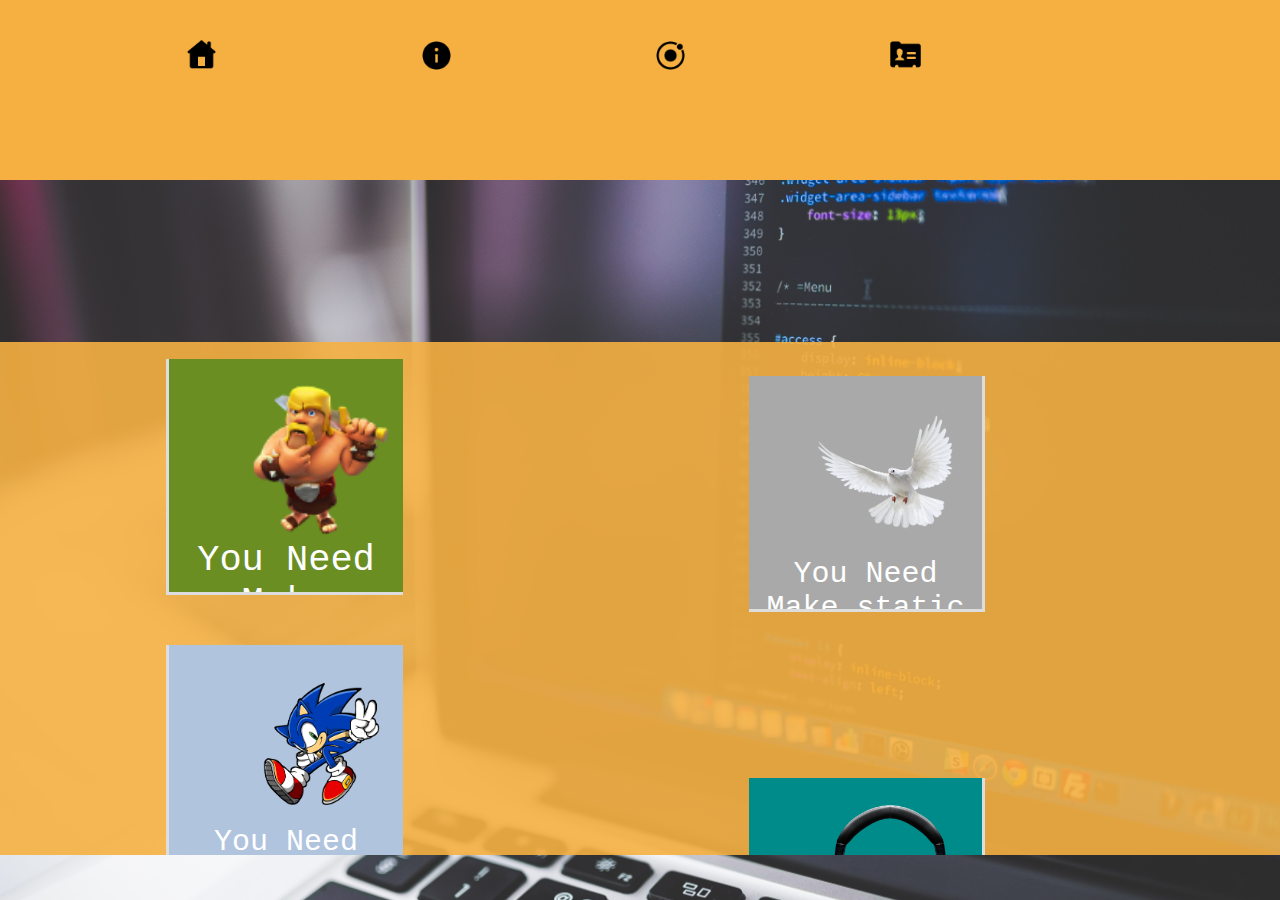
<file: index.html>
<!DOCTYPE html>
<html>

<head>
  <meta name="google-site-verification" content="tLIRNXaiMuzdGrL6GXcv2ARJWsb3ofHhChD1QIl5lzA" />
  <meta charset="UTF-8">
  <meta name="viewport" content="width=device-width, initial-scale=1">
  <link rel="stylesheet" href="style.css">
    <meta name="keywords" content="websites,static,seo,responsive,make">

    <meta name="author" content="minhajqureshi">

  <meta name="description" content="You need make seo responsive static Websites for business!">

  <title>Make responsive websites</title>
</head>

<body>
  
  <section id="navbar">
    
   <div class="nav">
     
  
    
     
     <nav>
       
       <ul>
         <li><a href="#navbar"><img src="images2/home.png" alt="images2/home.png"></a></li>
         <li><a href="mthemeA.html"><img src="images2/about.png" alt="images2/about.png"></a></li>
         <li><a href="mthemes.html"><img src="images2/service.png" alt="images2/service.png"></a></li>
         <li><a href="mthemec.html"><img src="images2/contact.png" alt="images2/contact.png"></a></li>
       </ul>
       
     </nav>
     
   </div>
   
   <div id="nbcontent">
     
    
     <img src="images2/banner1.jpg" alt="images">
     
     
      
      <div class="nbbox">
        
        <h1>Static Websites</h1>
        <p>You Need Make Game,Music,Cartoon, <br> Grocery Websites!</p>
       <h2>Go oN🔑</h2>
      </div>
 
   </div>
   
   <div class="boxes">
     
     
     <div class="box1">
       
       <img src="images2/box1.png" alt="images2/">
       <p>You Need Make static Game Websites hey gamers do you need grow your business and connect all over the world customers so you choosing a right place! </p>
       
     </div>
     
     <div class="box2">
       
       
       
 <img src="images2/box2.png" alt="images2/box2.png">
       <p>
        You Need Make static Cartoon Websites hello new artist's i think you need grow your skills and then started your online websites and connect your customers easily all over the world! </p>
     </div>
     
     <div class="box3">
       
       
 <img src="images2/box3.png" alt="images2/">
        <p> You Need Make static Music Websites for example: you run studio you make great music creator and do you need grow your business digital so i prefer make your own online websites! </p>
     </div>
     
     <div class="box4">
       
 <img src="images2/box4.png" alt="images2/">
        <p>You Need Make static animal Websites Hey you selling  animals but your  monthly income is not good so i prefer you make your online shop and selling your products good prices!</p>
       
     </div>
     
     
     
   </div>
   
   
   
  </section>
  
 
    
    
 

</body>

</html>
</file>
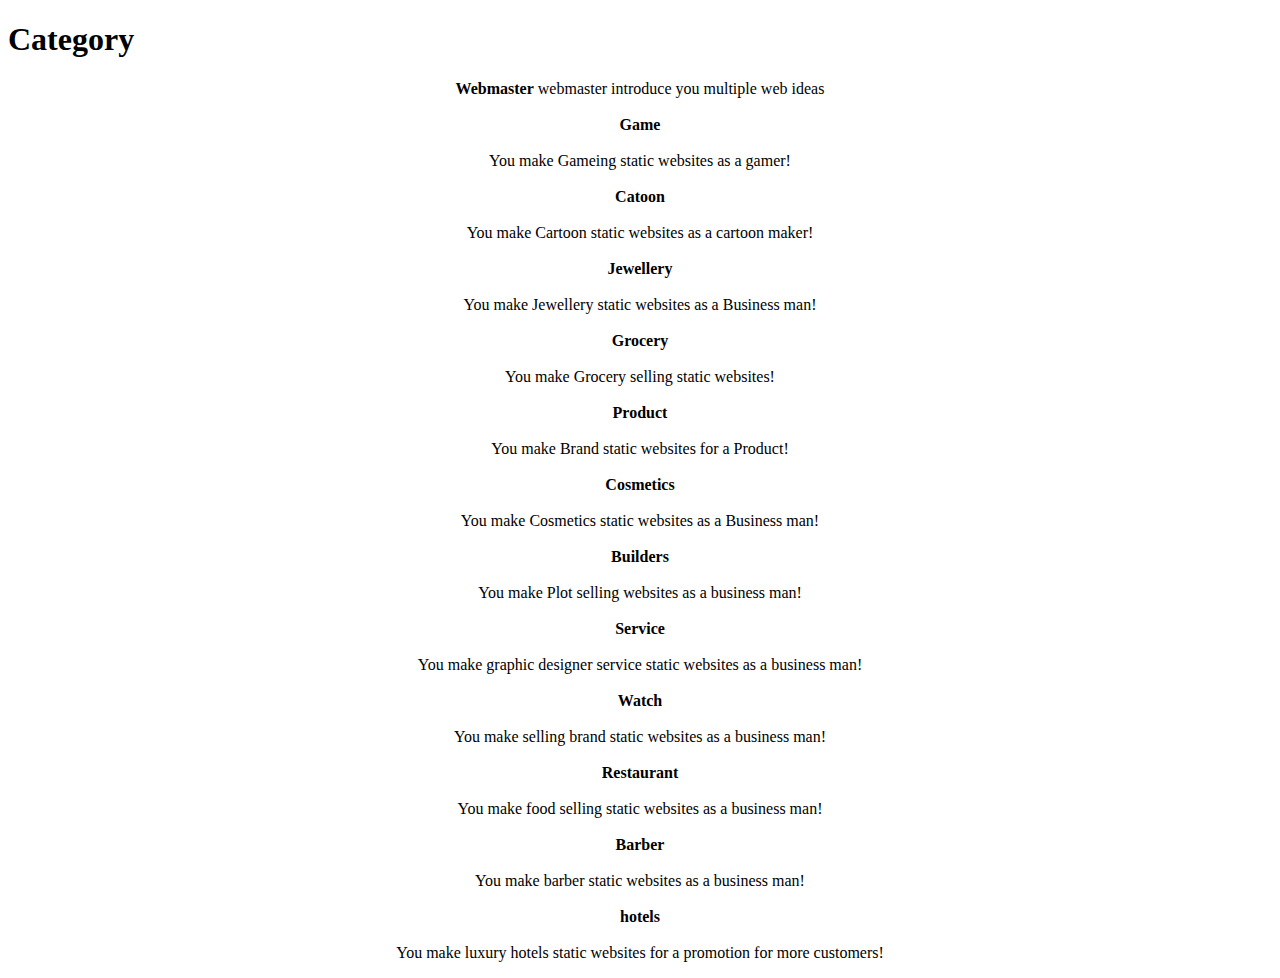
<file: category.html>
<!DOCTYPE html>
<html>

<head>
  <meta charset="UTF-8">
  <meta name="viewport" content="width=device-width, initial-scale=1">
  <link rel="stylesheet" href="mthemeA.html">
  <title>category's</title>
</head>

<body>
  
  <h1>Category</h1>
  <p style="text-align: center">
    <b>Webmaster</b>
    webmaster introduce you multiple web ideas
    
    <br><br><b >Game</b><br><br>
    You make Gameing static websites
    as a gamer!

   <br><br><b >Catoon</b><br><br>
    You make Cartoon static websites
    as a cartoon maker!
    
  <br><br><b >Jewellery</b><br><br>
    You make Jewellery static websites
    as a Business man!
    
    
  <br><br><b >Grocery</b><br><br>
    You make Grocery selling static websites!
    
  <br><br><b >Product</b><br><br>
    You make Brand static websites
    for a Product!
    
  <br><br><b >Cosmetics</b><br><br>
    You make Cosmetics static websites
    as a Business man!
    
    
  <br><br><b >Builders</b><br><br>
    You make Plot selling websites
    as a business man!
    
  <br><br><b >Service</b><br><br>
    You make graphic designer service static websites
    as a business man!
    
    
  <br><br><b >Watch</b><br><br>
    You make selling brand static websites
    as a business man!
    
    
  <br><br><b >Restaurant</b><br><br>
    You make food selling static websites
    as a business man!
    
    
  <br><br><b >Barber</b><br><br>
    You make barber static websites
    as a business man!
    
    
  <br><br><b >hotels</b><br><br>
    You make luxury hotels static websites
    for a promotion for  more customers!
    
    
    
  </p>

</body>

</html>
</file>
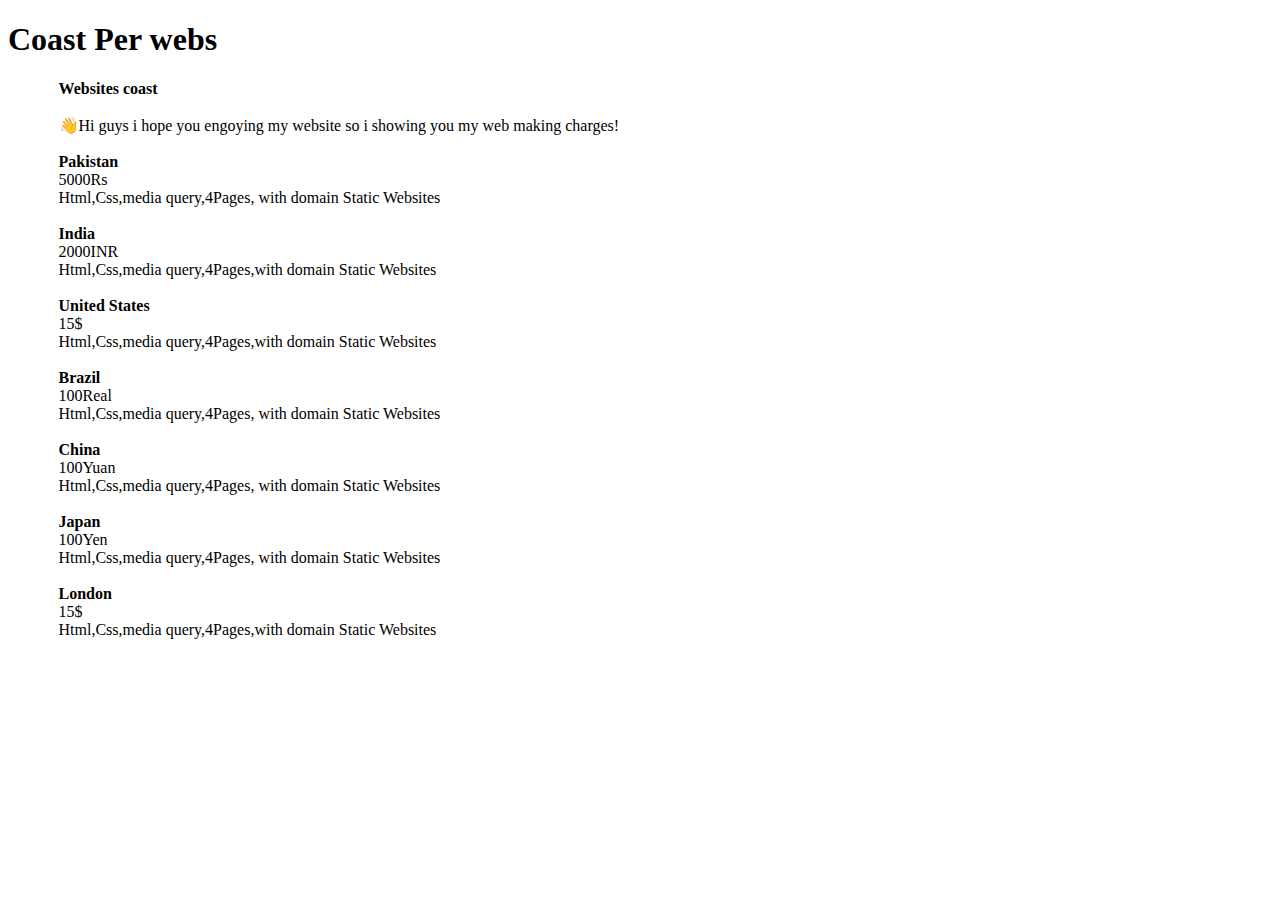
<file: coast.html>
<!DOCTYPE html>
<html>

<head>
  <meta charset="UTF-8">
  <meta name="viewport" content="width=device-width, initial-scale=1">
  <link rel="stylesheet" href="mthemeA.html">
  <title>CoastPerweb</title>
</head>

<body>
  
  <h1>Coast Per webs</h1>
  <p style="margin-left: 4%">
    
    <b>Websites coast</b><br><br>
    
    👋Hi guys i hope you engoying my website so i showing you my web making charges!<br><br>
    
    <b>Pakistan</b><br>
    5000Rs<br>
    Html,Css,media query,4Pages, with domain Static Websites <br><br>
    
    <b>India</b><br>
    2000INR<br>
    Html,Css,media query,4Pages,with domain Static Websites <br><br>

    <b>United States</b><br>
    15$ <br>
    Html,Css,media query,4Pages,with domain Static Websites <br><br>
    
    <b>Brazil</b><br>
    100Real<br>
    Html,Css,media query,4Pages, with domain Static Websites <br><br>
    
    <b>China</b><br>
    100Yuan<br>
    Html,Css,media query,4Pages, with domain Static Websites <br><br>
    
    
    <b>Japan</b><br>
    100Yen<br>
    Html,Css,media query,4Pages, with domain Static Websites <br><br>
    
    
    <b>London</b><br>
    15$ <br>
    Html,Css,media query,4Pages,with domain Static Websites <br><br>
    
    
    
    
  </p>

</body>

</html>
</file>
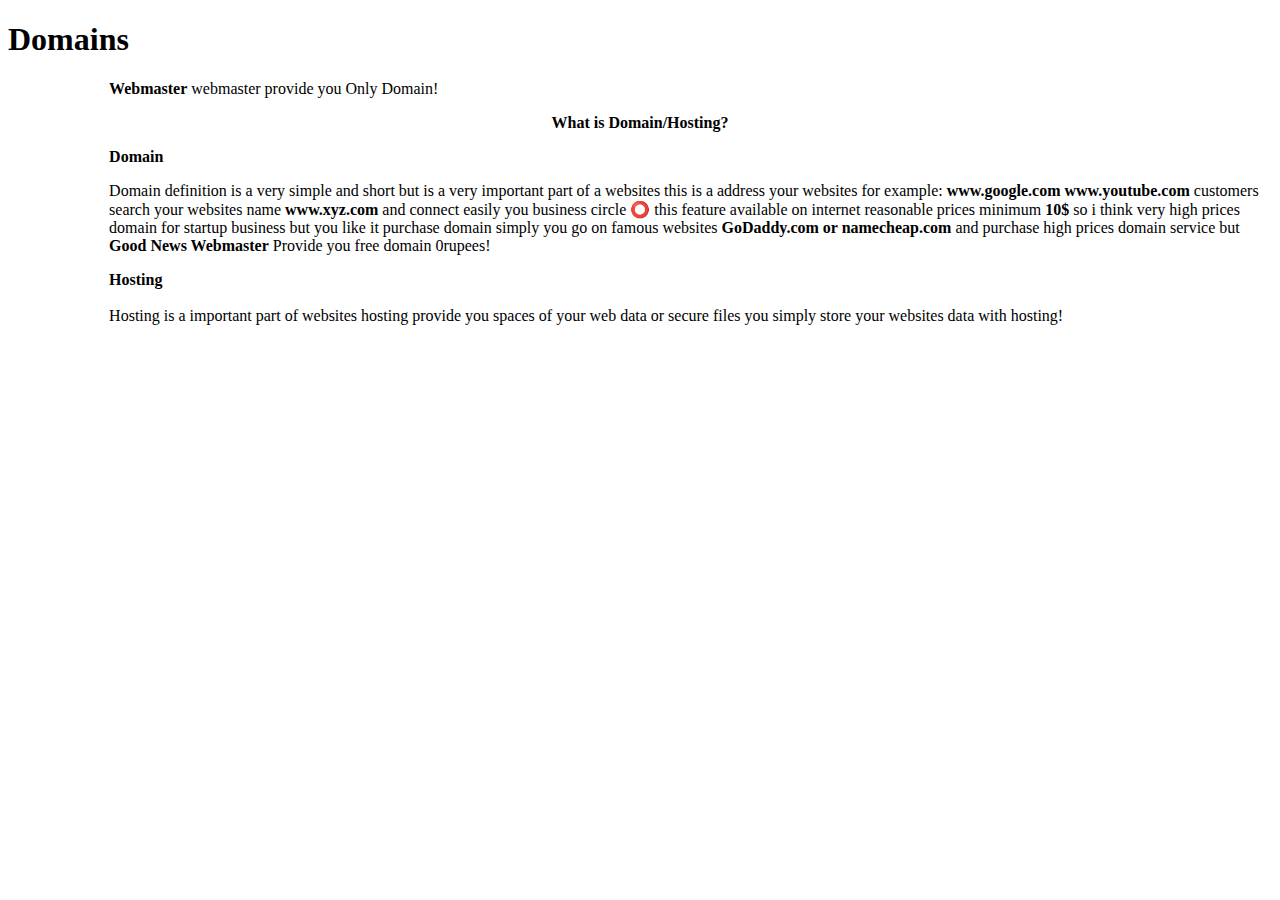
<file: hosting.html>
<!DOCTYPE html>
<html>

<head>
  <meta charset="UTF-8">
  <meta name="viewport" content="width=device-width, initial-scale=1">
  <link rel="stylesheet" href="mthemeA.html">
  <title>Hostingpage</title>
</head>

<body>
  
  <h1>Domains</h1>
  <p style="margin-left: 8%">
    <b>Webmaster</b>
    
    webmaster  provide you Only Domain!
  </p>

 <p style="text-align: center"><b>What is Domain/Hosting?</b></p>
 
 <p style="margin-left: 8%"><b>Domain</b></p>
 
 <p style="margin-left: 8%">
   
   Domain definition is a very simple
   and short but is a very important part of a websites this is a address your websites for example: <b> www.google.com
    www.youtube.com</b> customers search your websites name <b>www.xyz.com</b> and connect easily you business circle ⭕ 
    this feature available on internet reasonable prices minimum <b>10$</b>
    so i think very high prices domain for startup business but you like it purchase domain simply you go on 
    famous websites <b>GoDaddy.com or 
    namecheap.com</b> and purchase high prices domain service but <b>Good News Webmaster</b> Provide you free domain 0rupees!
   
 </p>
 
 <p style="margin-left: 8%"><b>Hosting</b><br><br>
 
 Hosting is a important part of websites
 hosting provide you spaces of your web data or secure files you simply store your websites data with hosting!
 
 
 
 
 </p>

</body>

</html>
</file>
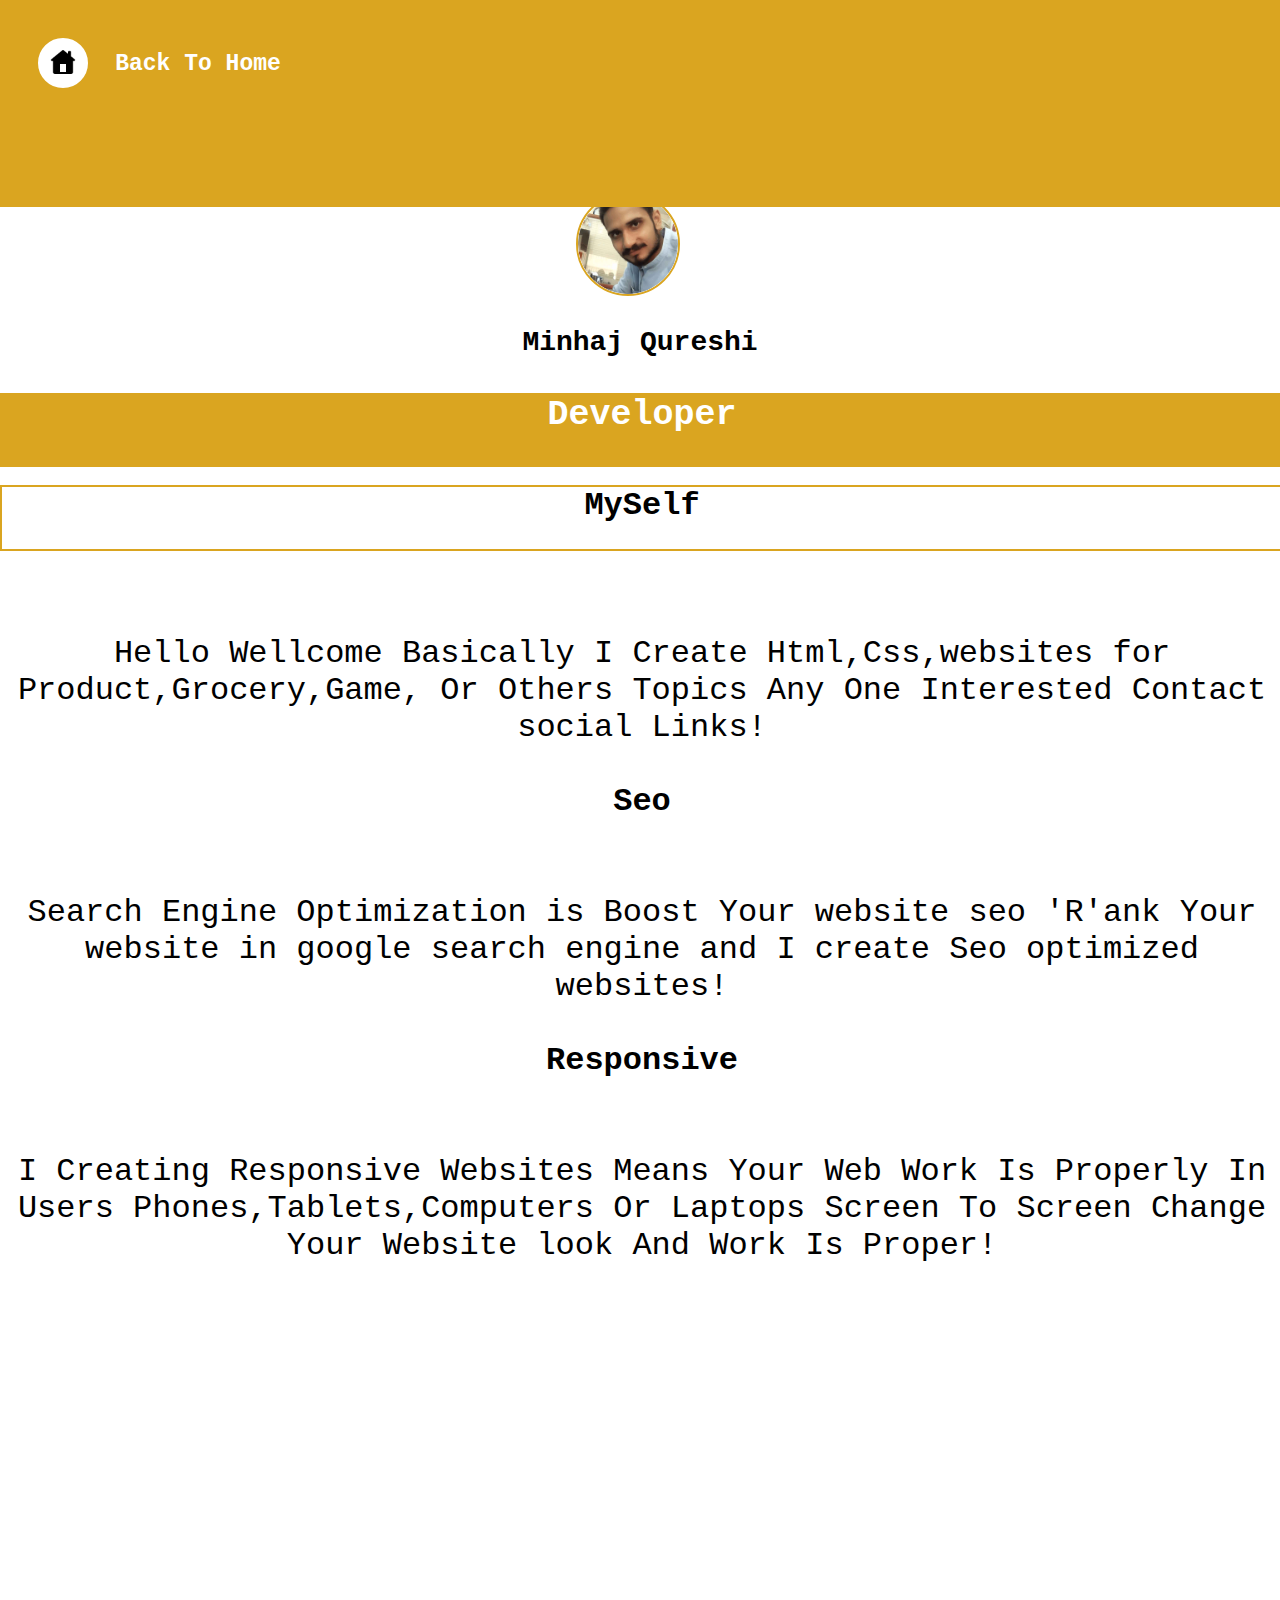
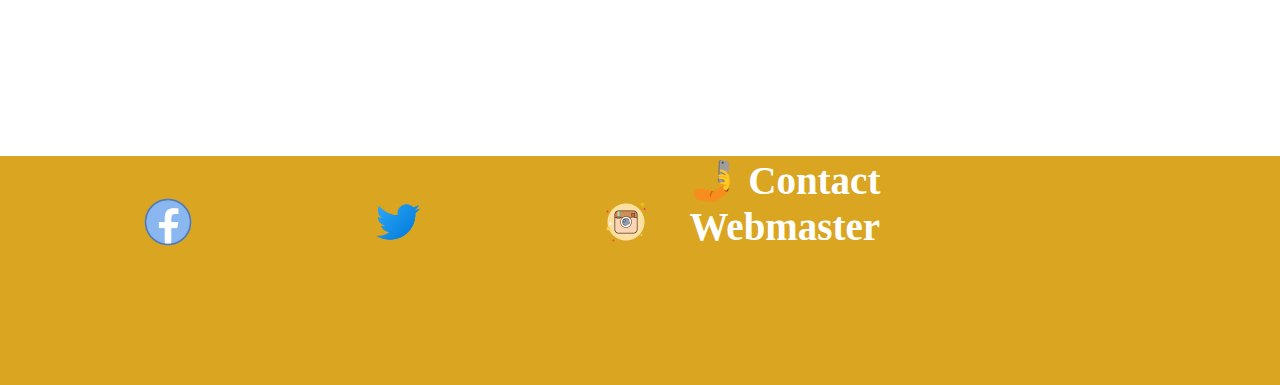
<file: mthemeA.html>
<!DOCTYPE html>
<html>

<head>
  <meta charset="UTF-8">
  <meta name="viewport" content="width=device-width, initial-scale=1">
  <link rel="stylesheet" href="mthemeA.css">
  <title>Info</title>
</head>

<body>
  
<section id="about">
  
  <a href="index.html" target="_blank"><h1>Back To Home</h1><img src="images2/home.png" alt="" /></a>
 
  
   
 </section>


<section id="info">
  
   <div class="icontent">
  
  <img src="images2/minna.jpg" alt="">
    <h1>Minhaj Qureshi </h1>
    <h2>Developer</h2><br>
    
    
    <p>
      
      <b>MySelf</b><br><br><br><br>
      Hello Wellcome Basically 
     I Create Html,Css,websites 
    for Product,Grocery,Game,
     Or Others Topics Any One
     Interested Contact social Links!<br>
     <br>
      
     <b>Seo</b><br><br><br>
   
       Search Engine Optimization
       is Boost Your website 
       seo  'R'ank Your website 
     in google search engine 
       and I create  Seo 
     optimized  websites!<br><br>
       
       <b>Responsive</b><br><br><br>
    I Creating  Responsive 
    Websites  Means Your Web Work
    Is Properly In Users 
    Phones,Tablets,Computers 
    Or Laptops Screen To Screen 
    Change Your Website look 
    And Work Is Proper!
   
      
    </p>
     
 
 

   </div>
   
  
  
</section>

<section id="footer">
  
  <div class="links">
    
 
  
<a href="https://www.facebook.com/profile.php?id=100083306529880"><img src="images2/fb.png" alt="images/ccimg1"
     
            ></a>
        
         
   
       
    
         
         
         <a href="https://mobile.twitter.com/UniqueAppsMark1"><img src="images2/twiter.png" alt="images/ccimg2"></a>
     
     
       
        <a href="https://www.instagram.com/graphicdesigner1652/"><img src="images2/instagram.png" alt="images/ccimg">

   
        </a>
        
        <h1>
        🤳 Contact <br>
          Webmaster
          
        </h1>
        
    
        
  </div>
         
         
        
     
     
  
  
  
</section>

</body>

</html>
</file>
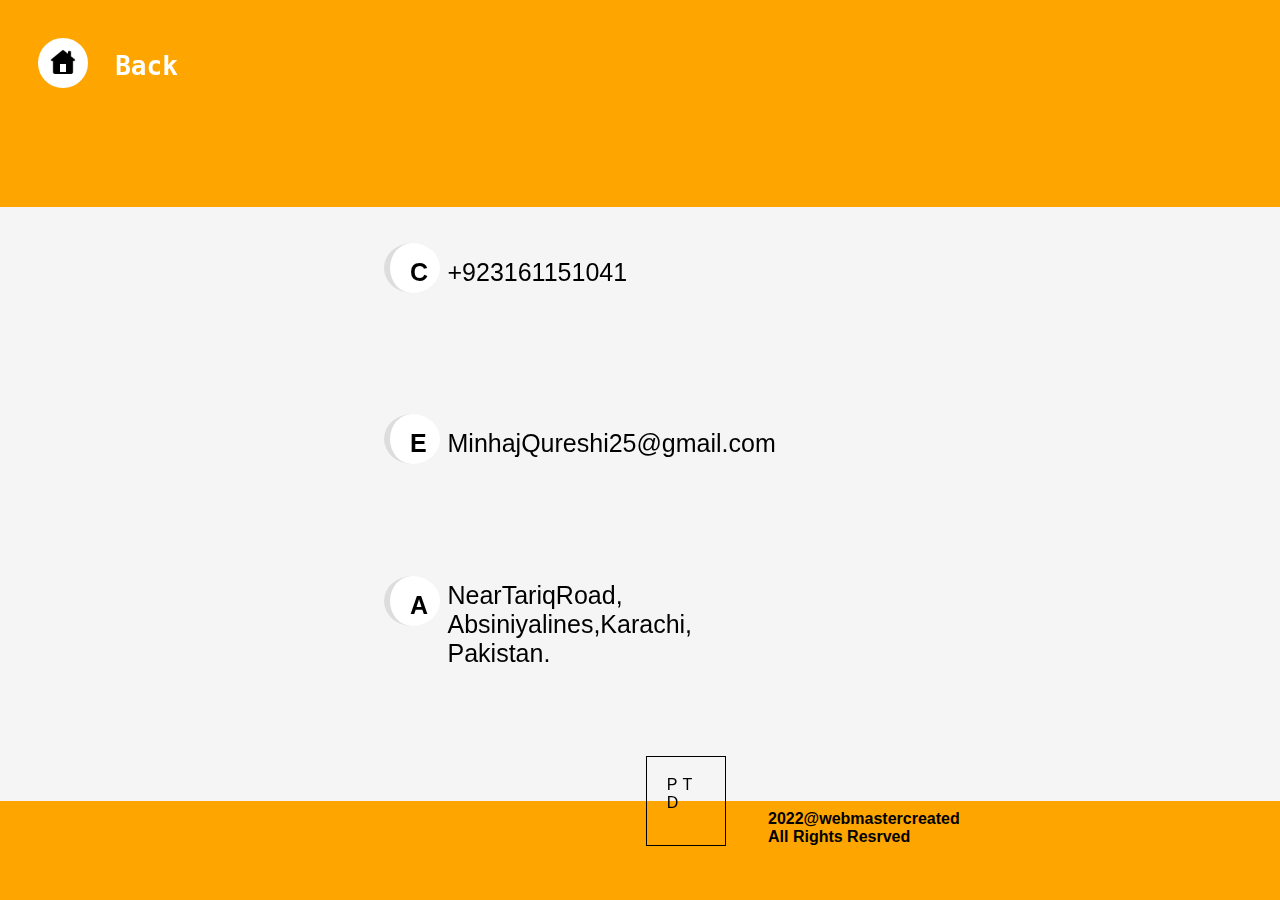
<file: mthemec.html>
<!DOCTYPE html>
<html>

<head>
  <meta charset="UTF-8">
  <meta name="viewport" content="width=device-width, initial-scale=1">
  <link rel="stylesheet" href="mthemec.css">
  <title>Contact Webmaster</title>
</head>

<body>
  
<section id="contact">
  
  <a href="index.html"><img src="images2/home.png" alt="" /><h1>Back</h1></a>
  
  
 

</section>

<section id="contactf">
  
  <div class="fbox1">
    <h1>E</h1>
    <p>MinhajQureshi25@gmail.com</p>
    
  </div>
  
  <div class="fbox2">
    <h1>C</h1>
    <p>+923161151041</p>
  </div>
  
  <div class="fbox3">
    <h1>A</h1>
    <p>NearTariqRoad, Absiniyalines,Karachi, Pakistan.</p>
    
    
    <div class="lastbox">
      <p><b>2022@webmastercreated <br>
      All Rights Resrved</b></p>
      
    </div>
    
    
    <div class="lastbox1">
      <a href="">P</a>
      <a href="">T</a>
      <a href="">D</a>
    </div>
  </section>
  
  
</div>

</body>

</html>
</file>
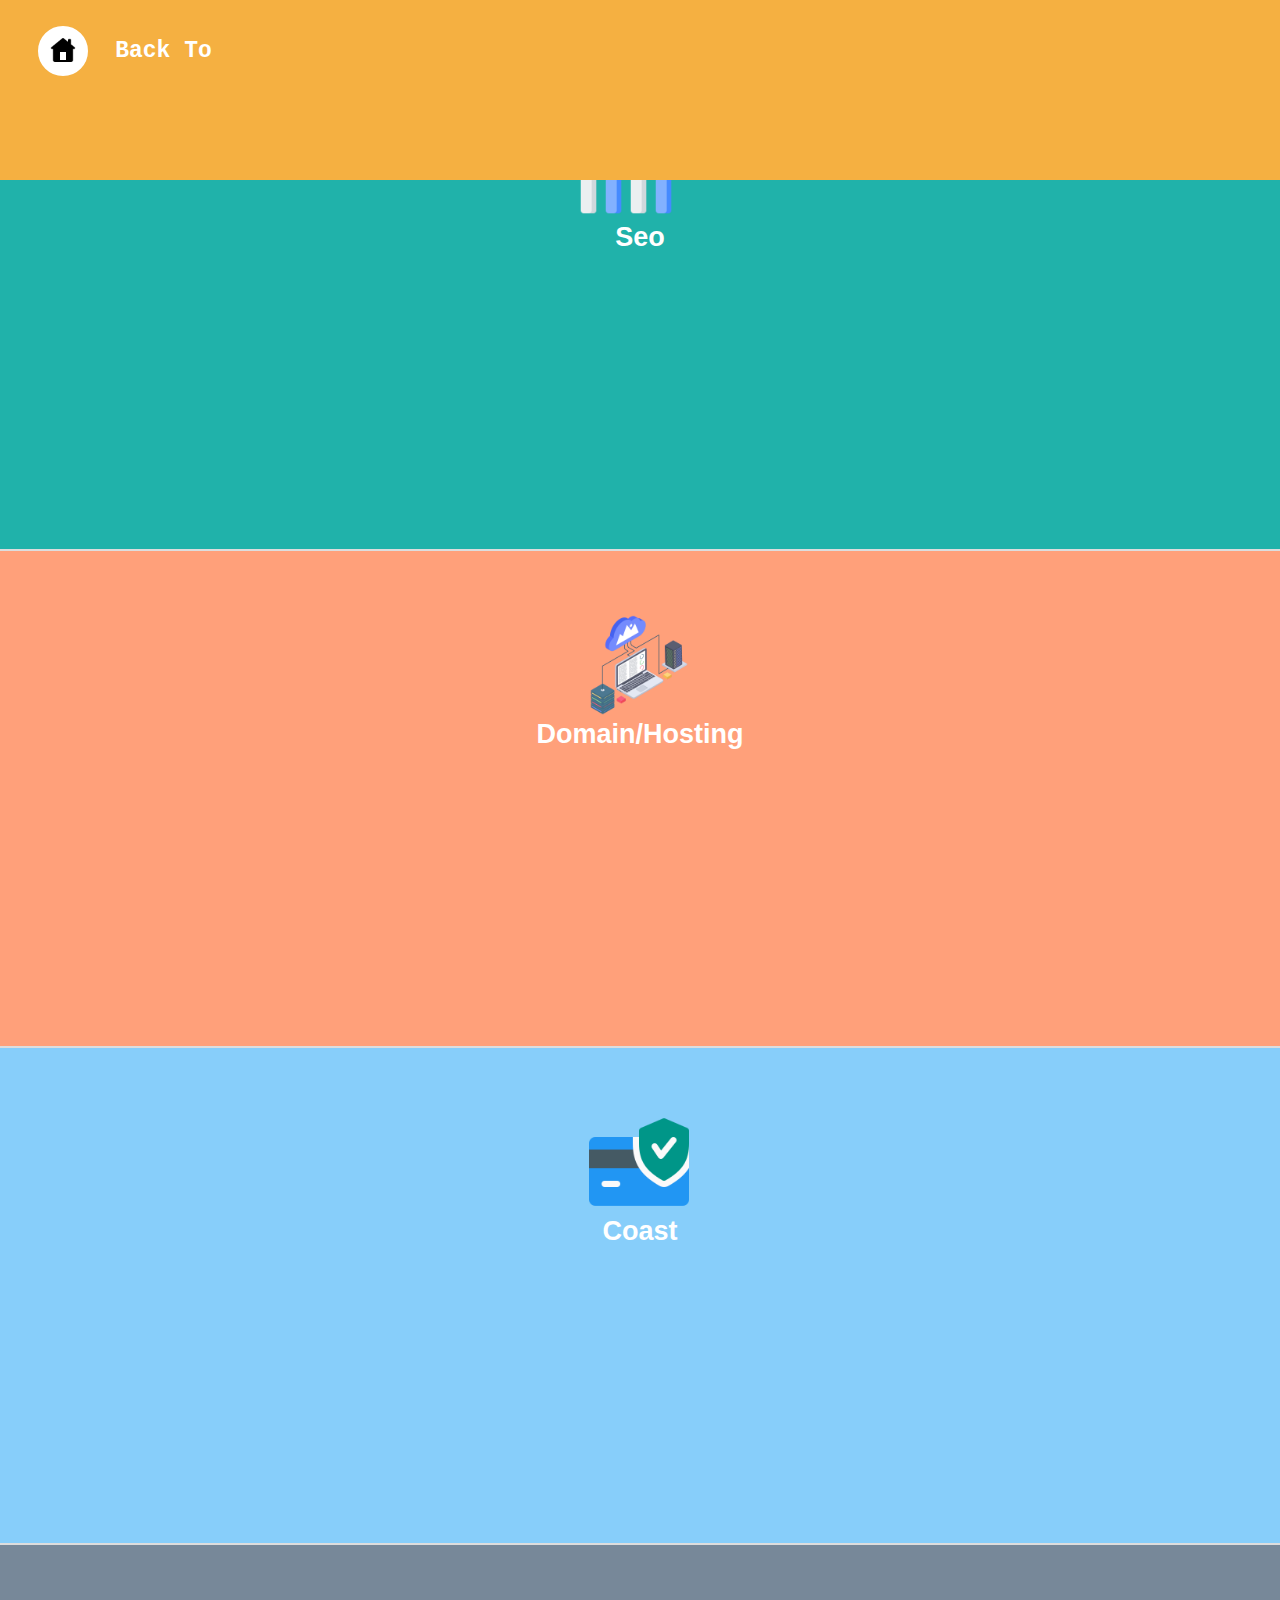
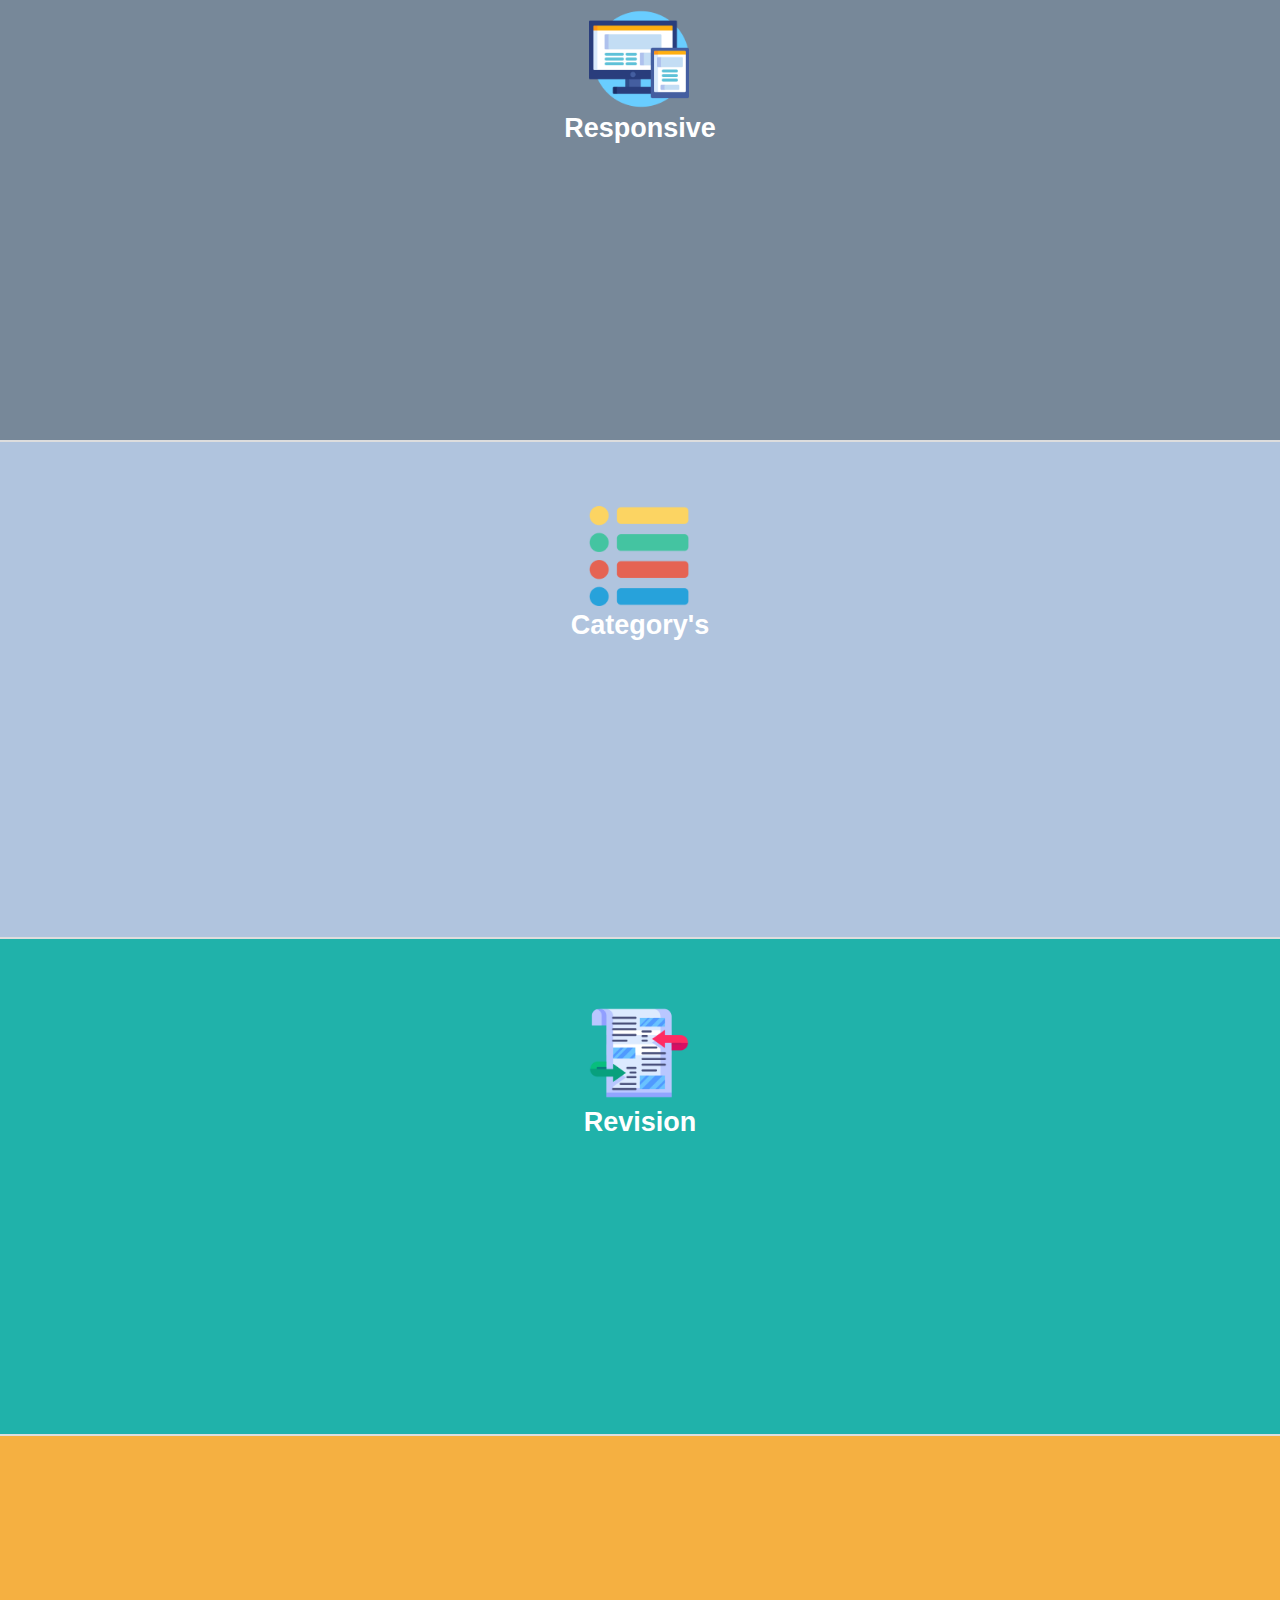
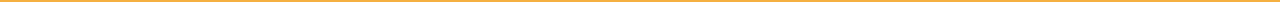
<file: mthemes.html>
<!DOCTYPE html>
<html>

<head>
  <meta charset="UTF-8">
  <meta name="viewport" content="width=device-width, initial-scale=1">
  <title>service</title>
  <link rel="stylesheet" href="mthemes.css">
</head>

<body>

<section id="service">
  
  <a href="index.html"><h1>Back To</h1><img src="images2/home.png" alt="" /></a>
  
</section> <br><br><br>

 <a href="seo.html"><div id="block1">
   
   <img src="images2/sseo.png" alt="">
   <h1>Seo</h1>
   
   
 </div></a>


 <a href="hosting.html"><div id="block2">
   
   <img src="images2/shosting.png" alt="images2/shosting.png">
   <h1>Domain/Hosting</h1>
   
   
   
 </div></a>
 

<a href="coast.html"><div id="block3">
   <img src="images2/spay.png" alt="images2/s">
   <h1>Coast</h1>
   
   
 </div></a>
 

 <a href="responsive.html"><div id="block4">
   <img src="images2/sresponsive.png" alt="images2/sresponsive.png">
   <h1>Responsive</h1>
   
 </div></a>
 

 <a href="category.html"><div id="block5">
   <img src="images2/s.png" alt="images2/s.png">
   <h1>Category's</h1>
   
 </div></a>
 

<a href="revision.html"><div id="block6">
  <img src="images2/srevision.png" alt="images2/">
  <h1>Revision</h1>

 </div></a>
 
 

 
 

</body>

</html>
</file>
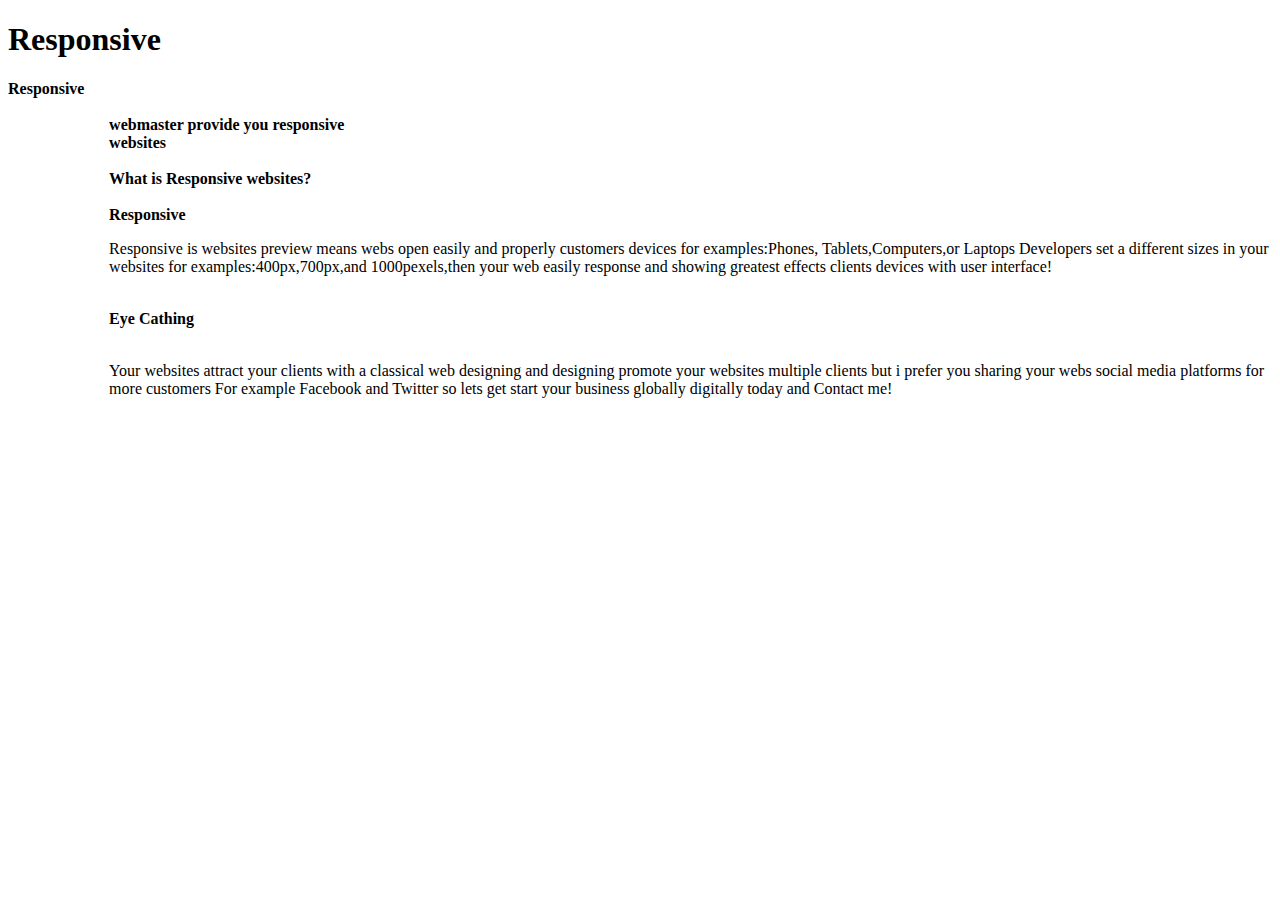
<file: responsive.html>
<!DOCTYPE html>
<html>

<head>
  <meta charset="UTF-8">
  <meta name="viewport" content="width=device-width, initial-scale=1">
  <link rel="stylesheet" href="mthemec.html">
  <title>Responsive page</title>
</head>

<body>
  
  
 <h1>Responsive</h1>
  
   <b> Responsive</b><br><br>
   <b style="margin-left: 8%">webmaster provide you responsive <br /><b style="margin-left: 8%">websites</b></b><br><br>
  
  <b style="margin-left: 8%">What is Responsive websites?</b><br><br>
  
   
   
   <b style="margin-left: 8%">Responsive</b><br>
   
     <p style="margin-left: 8%">Responsive is websites preview  means webs open easily and properly  customers devices
     for examples:Phones, Tablets,Computers,or Laptops Developers set a different sizes in your websites for examples:400px,700px,and 1000pexels,then your web easily response and showing greatest effects clients devices
       with user interface!</p><br>
       
      <b style="margin-left: 8%"> Eye Cathing</b><br><br>
      
        <p style="margin-left: 8%">Your websites attract your clients with a classical web designing and designing promote your websites multiple clients
         but i prefer you sharing your webs social media platforms for more customers For example Facebook and Twitter
         
         
         so lets get start your business globally digitally today
           and Contact me!</p>
         
         
         
         
     
     
    
    
    


</body>
  
  
</html>
</file>
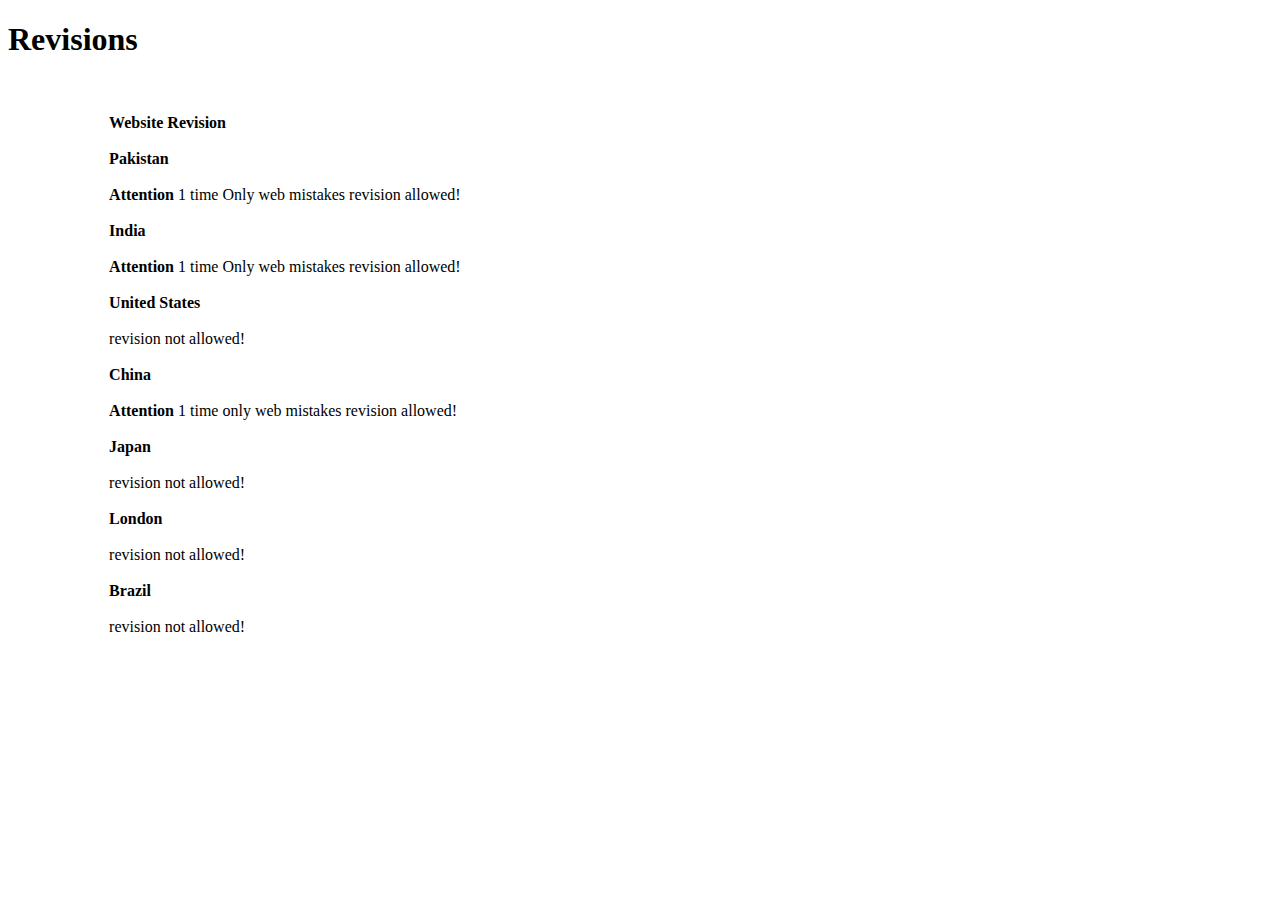
<file: revision.html>
<!DOCTYPE html>
<html>

<head>
  <meta charset="UTF-8">
  <meta name="viewport" content="width=device-width, initial-scale=1">
  <link rel="stylesheet" href="mthemeA.html">
  <title>Revision</title>
</head>

<body>
  
  <h1>Revisions</h1><br>
  <p style="margin-left: 8%"><b>Website Revision</b><br><br>
  
  <b>Pakistan</b><br><br>
  <b>Attention</b>
   1 time Only web mistakes revision allowed!<br><br>
  
  <b>India</b><br><br>
  <b>Attention</b>
  1 time Only web mistakes revision allowed!<br><br>
  
  <b>United States</b><br><br>
   revision not allowed!<br><br>
  
  <b>China</b><br><br>
   <b>Attention</b>
 1 time only web mistakes revision allowed!<br><br>
  
  <b>Japan</b><br><br>
   revision not allowed!<br><br>
  
  <b>London</b><br><br>
   revision not allowed!<br><br>
  
  <b>Brazil</b><br><br>
   revision not allowed!<br><br>
  
  
  
 
  </p>
  

</body>

</html>
</file>
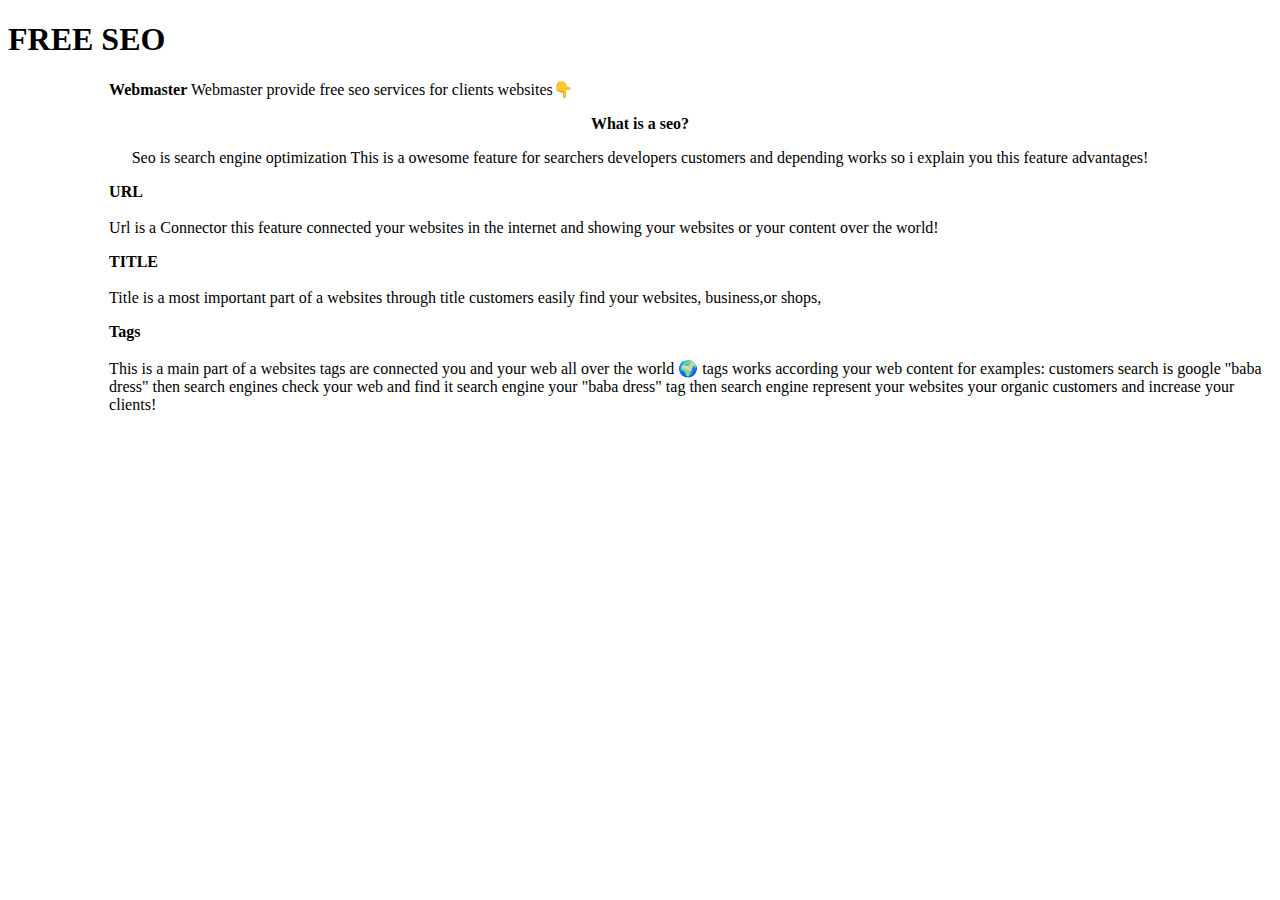
<file: seo.html>
<!DOCTYPE html>
<html>

<head>
  <meta charset="UTF-8">
  <meta name="viewport" content="width=device-width, initial-scale=1">
  <link rel="stylesheet" href="mthemeA.html">
  <title>seopage</title>
</head>

<body>
  
  <h1>FREE SEO</h1>
   
   <p style="margin-left: 8%"><b>Webmaster</b>
    Webmaster provide free seo services for  clients websites👇
   </p>
  
  <p style="text-align: center">
    <b>What is a seo?</b>
  </p>
  
  <p  style="text-align: center">
    Seo is search engine optimization
     This is a owesome feature for searchers developers customers and depending works so i explain you this feature advantages!
  </p>
  
  <p style="margin-left: 8%"><b>URL</b><br><br>Url is a Connector this feature
    connected your websites in the internet and showing your websites or your content over the world!
  </p>
  
  <p style="margin-left: 8%"><b>TITLE</b>
   <br><br>
   
   Title is a most important part of a websites
    through title customers easily find your websites, business,or shops,
  </p>
  
  <p style="margin-left: 8%"><b>Tags</b><br><br>
   
   This is a main part of a websites 
   tags are connected you and your web
   all over the world 🌍 tags works according your web content 
   for examples: customers search is google "baba dress" then search engines check your web and find it 
   search engine your "baba dress" tag
   then search engine represent your websites  your organic customers and increase your clients!
   
   
  
  </p>

</body>

</html>
</file>
<file: style.css>
*{
  
  width: 100%;
  height: 100%;
  margin: 0%;
  overflow-x: hidden;
  scroll-behavior: smooth;
  
  
}

body{
  
  width: 100%;
  height: 95%;
  
}

#navbar{
  
  width: 400px;
  height: 490px;
  position: relative;
 
  
 

  
}


.nav{
  
  width: 100%;
  height: 20%;
  background: rgba(245, 176, 65);
  margin-top: 140%;
  position: fixed;
 

}

.nav li{
  
  width: 122px;
  height: 40px;
  float: left;
  margin-top: 3%;
  margin-left: -9%;
  
  
  
 
  
  
}

.nav a{
  
  text-decoration: none;
  color: black;
  
  
  
 
 
}

.nav img{
  
  width: 35px;
  height: 35px;
  margin-left: 16%;
  
}

#nbcontent{
  
  width: 100%;
  height: 100%;
}

#nbcontent img{
  
  width: 100%;
  height: 40%;
  
}

.nbbox{
  
  width: 100%;
  height: 40%;
  position: absolute;
  top: 0%;
  background-color: rgba(245, 176, 65,0.9);
  
}

.nbbox h1{
  
  width: 100%;
  height: 30%;
  margin-top: 15%;
  position: absolute;
  color: white;
  margin-left: 22%;
  
}
.nbbox p{
  
  width: 100%;
  height: 30%;
  margin-top: 22%;
  color: white;
  position: absolute;
  margin-left: 10%;
  
}

.nbbox h2{
  
  width: 100%;
  height: 30%;
  color: white;
  margin-top: 33%;
  position: absolute;
  margin-left: 10%;
  
}

.boxes{
  
  width: 100%;
  height: 60%;
  position: absolute;
  margin: 0%;
  top: 40%;
  
  
}

.box1{
  
  width:150px;
  height: 100px;
  background: rgba(245, 176, 65,0.9);
  border-left: 3px solid #ddd;
  border-bottom: 3px solid #ddd;
  margin-top: 7%;
  margin-left: 2%;
  
}

.box2{
  width: 150px;
  height: 100px;
  background: lightsteelblue;
  border-left: 3px solid #ddd;
  border-bottom: 3px solid #ddd;
  margin-top: 10%;
  margin-left: 2%;
  
  
}
.box3{
  
  width: 150px;
  height: 100px;
  background: darkcyan;
  border-right: 3px solid #ddd;
  border-bottom: 3px solid #ddd;
  position: absolute;
  top: 9%;
  left: 50%;
}

.box4{
  
  width: 150px;
  height: 100px;
  position: absolute;
  border-right: 3px solid #ddd;
  border-bottom: 3px solid #ddd;
  top: 57%;
  left: 50%;
  background: darkgrey;
  
}

.box1 img{
  
  width: 50px;
  height: 50px;
  margin-top: 5%;
  margin-left: 35%;
}

.box1 p{
  
  text-align: center;
  color: white;
  font-family: monospace;
}

.box2 img{
  
  width: 50px;
  height: 50px;
  margin-top: 5%;
  margin-left: 35%;
}

.box2 p{
  
  text-align: center;
  color: white;
  font-family: monospace;
}

.box3 img{
  
  width: 50px;
  height: 50px;
  margin-top: 5%;
  margin-left: 35%;
}

.box3 p{
  
  text-align: center;
  color: white;
  font-family: monospace;
}

.box4 img{
  
  width: 50px;
  height: 50px;
  margin-top: 5%;
  margin-left: 35%;
}

.box4 p{
  
  text-align: center;
  color: white;
  font-family: monospace;
}

@media (min-width: 361px) {
  
  
  #navbar{
    
    width: 650px;
    height: 490px;
    
  }
    #nbcontent img{
      
      width: 70%;
      height: 34%;
    }
    
    .nbbox{
      
      width: 70%;
      height: 34%;
    }
    
    .nbbox h1{
  
  width: 100%;
  height: 30%;
  margin-top: 7%;
  position: absolute;
  color: white;
  margin-left: 15%;
  
}
.nbbox p{
  
  width: 100%;
  height: 30%;
  margin-top: 14%;
  color: white;
  position: absolute;
  margin-left: 15%;
  
}

.nbbox h2{
  
  width: 100%;
  height: 30%;
  color: white;
  margin-top: 22%;
  position: absolute;
  margin-left: 15%;
  
}
.boxes{
  
  width: 70%;
  height: 60%;
  position: absolute;
  margin: 0%;
  top: 40%;
  
  
}

.box1{
  
  width: 150px;
  height: 100px;
  background: rgba(245, 176, 65,0.9);
  border-left: 3px solid #ddd;
  border-bottom: 3px solid #ddd;
  margin-top: 13%;
  margin-left: 5%;
  
}

.box2{
  width: 150px;
  height: 100px;
  background: lightsteelblue;
  border-left: 3px solid #ddd;
  border-bottom: 3px solid #ddd;
  margin-top: 4%;
  margin-left: 5%;
  
  
}
.box3{
  
  width: 150px;
  height: 100px;
  background: darkcyan;
  border-right: 3px solid #ddd;
  border-bottom: 3px solid #ddd;
  position: absolute;
  top: 20%;
  left: 55%;
}

.box4{
  
  width: 150px;
  height: 100px;
  position: absolute;
  border-right: 3px solid #ddd;
  border-bottom: 3px solid #ddd;
  top: 61%;
  left: 55%;
  background: darkgrey;
  
}

.box1 img{
  
  width: 50px;
  height: 50px;
  margin-top: 5%;
  margin-left: 35%;
}

.box1 p{
  
  text-align: center;
  color: white;
  font-family: monospace;
}

.box2 img{
  
  width: 50px;
  height: 50px;
  margin-top: 5%;
  margin-left: 35%;
}

.box2 p{
  
  text-align: center;
  color: white;
  font-family: monospace;
}

.box3 img{
  
  width: 50px;
  height: 50px;
  margin-top: 5%;
  margin-left: 35%;
}

.box3 p{
  
  text-align: center;
  color: white;
  font-family: monospace;
}

.box4 img{
  
  width: 50px;
  height: 50px;
  margin-top: 5%;
  margin-left: 35%;
}

.box4 p{
  
  text-align: center;
  color: white;
  font-family: monospace;
}

.nav{
  
  width: 70%;
  height: 13%;
  background: rgba(245, 176, 65);
  margin-top: 25%;
  position: absolute;
 

}

.nav li{
  
  width: 100px;
  height: auto;
  float: left;
  top: 0%;
  margin-left: 0%;
  padding: 0%;
  
  
  
  
  
 
  
  
}

.nav a{
  
  text-decoration: none;
  color: black;
  
  
  
 
 
}

.nav img{
  
  width: 35px;
  height: 35px;
  margin-left: 10%;
  
  
}

}

@media (min-width:650px){
  
  #navbar{
    
    width: 130%;
    height: 100%;
    
  }
  
  
  
 
 body{
   
   background-color: rgba(245, 176, 65);
 }
 


#nbcontent {
  
  width: 100%;
  height: 100%;
  position: fixed;
  top: 20%;
 
}

#nbcontent img{
  
  width: 100%;
  height: 100%;
}
  
  .nbbox{
    
    width: 60%;
    height: 190%;
    position:  relative;
  }
  
  .nbbox h1{
  
 
  opacity: 0%;
  
  
}
.nbbox p{
  
  
opacity: 0%;

}

.nbbox h2{
  
  
  opacity: 0%;
  
}

 .boxes{
  
  width: 100%;
  height: 100%;
  position: absolute;
  background-color: rgba(245, 176, 65,0.9);
  
  
}

.box1{
  
  width:200px;
  height: 200px;
  background: olivedrab;
  padding: 1%;
  margin-top: 1%;
  margin-left: 10%;
  
}

.box2{
  width: 200px;
  height: 200px;
  padding: 1%;
  background: lightsteelblue;
  margin-top: 3%;
  margin-left: 10%;
  
  
}
.box3{
  
  width: 200px;
  height: 200px;
  background: darkcyan;
  padding: 1%;
  top: 51%;
  left: 45%;
}

.box4{
  
  width: 200px;
  height: 200px;
  top: 4%;
  padding: 1%;
  left: 45%;
  background: darkgrey;
  
}
.nav{
  
  width: 100%;
  height: 18%;
  background: rgba(245, 176, 65);
  margin-top: 0%;
  position: fixed;
 

}
.nav li{
  
  width: 100px;
  height: auto;
  float: left;
  top: 0%;
  margin-left: 10.5%;
  padding: 0%;
  
}

.box1 img{
  
  width: 150px;
  height: 150px;
  margin-top: 5%;
  margin-left: 30%;
}

.box1 p{
  
  text-align: center;
  color: white;
  font-family: monospace;
  font-size: 37px;
}
.box2 img{
  
  width: 150px;
  height: 150px;
  margin-top: 5%;
  margin-left: 30%;
}

.box2 p{
  
  text-align: center;
  color: white;
  font-family: monospace;
  font-size: 30px;
}
.box3 img{
  
  width: 150px;
  height: 150px;
  margin-top: 5%;
  margin-left: 25%;
}

.box3 p{
  
  text-align: center;
  color: white;
  font-family: monospace;
  font-size: 30px;
}

.box4 img{
  
  width: 150px;
  height: 150px;
  margin-top: 5%;
  margin-left: 25%;
}

.box4 p{
  
  text-align: center;
  color: white;
  font-family: monospace;
  font-size: 30px;
}

}
</file>
<file: mthemeA.css>
*{
  
  width: 100%;
  height: 100%;
  margin:0%;
  scroll-behavior: smooth;
  
}

body{
  
  width: 100%;
  height: 100%;
 
  
}

#about{
  
  width: 100%;
  height: 12%;
  background: goldenrod;
  position: fixed;
}

#about img{
  
  width: 30px;
  height: 30px;
  background: white;
  margin-top: 3%;
  margin-left: 3%;
  border-radius: 50%;
  border: 10px solid white;
  position: relative;
  
  
  
}

#about h1{
  
  position: absolute;
  margin-left:18%;
  margin-top: 6%;
  font-size: 23px;
  font-family: 'Courier New', Courier, monospace;
  color: white;
}


#info{
  
  width:100%;
  height: 6%;
  background-color: goldenrod;
  font-family: 'Courier New', Courier, monospace;
}

#info img{
  
  width: 100px;
  height: 100px;
  margin-left: 35%;
  margin-top: 30%;
  border: 2px solid goldenrod;
  border-radius: 50%;
  
}

#info h1{
  
 text-align: center;
 

}

#info h2{
  
  
  text-align: center;
  background: goldenrod;
  border: 2px solid goldenrod;
  color: white;
 
}

#info p{
  
  height:100%;
  text-align: center;
   border: 2px solid goldenrod;
}

#footer{
  
  width: 100%;
  height: 10%;
  background-color: goldenrod;
  border: 2px solid goldenrod;
  margin-top: 210%;
 
}

.links img{
  
  width: 20px;
  height: 20px;
  float: left;
  padding: 3%;
  margin-left: 8%;
  top: 0%;
}

.links h1{
  
 
  
  color: white;
  font-size: 22px;
  font-family: cursive;
  
}

@media (min-width:361px)   {
  
  
  #about{
  
  width: 100%;
  height: 30%;
  position: fixed;
}

#about h1{
  
  position: absolute;
  margin-left:13%;
  margin-top: 5%;
  font-size: 23px;
  font-family: 'Courier New', Courier, monospace;
  color: white;
}
#info img{
  
  width: 100px;
  height: 100px;
  margin-left: 40%;
  margin-top: 15%;
  border: 2px solid goldenrod;
  border-radius: 50%;
  
}
#info h2{
  
 width: 100%;
 height: 140%;
  margin-top: 5%;
  

}

#footer{
  
  width: 100%;
  height: 20%;
  background-color: goldenrod;
  border: 2px solid goldenrod;
  margin-top: 110%;
 
}


}

@media (min-width:650px){
  
  


  
  
  #about{
  
  width: 100%;
  height: 23%;
  
}

#about h1{
  
  margin-left:9%;
  margin-top: 4%;
}

#info img{
  

  margin-left: 45%;
 
 
  
}

#info h1{
  
  margin-top: 2%;
  font-size: 28px;
}
#info h2{
  
  width: 100%;
  height: 128%;
  margin-top: 1%;
  font-size: 35px;

  

}

#info p{
  
  height:115%;
  text-align: center;
   border: 2px solid goldenrod;
   font-size: 32px;
}

#footer{
  
  width: 100%;
  height: 25%;
  margin-top: 133%;
}

.links img{
  
  width: 50px;
  height: 50px;
  float: left;
  padding: 3%;
  margin-left: 8%;
  top: 0%;
}

.links h1{
  
 
  
  color: white;
  font-size: 39px;
  font-family: cursive;
  
}

}
</file>
<file: mthemec.css>
*{
  
  width: 100%;
  height: 100%;
  margin: 0%;
  font-family: sans-serif;
}

body{
  
  width: 100%;
  height: 100%;
}

#contact{
  
  width: 100%;
  height: 12%;
  background: orange;
  position: fixed;

}

#contact img {
 
   width: 30px;
   height: 30px;
   background: white;
   margin-top: 3%;
   margin-left: 3%;
   border-radius: 50%;
   border: 10px solid white;
   position: relative;
   
 
 }
#contact h1{
  
 position: absolute;
 top: 0%;
 margin-left: 20%;
 margin-top: 7%;
 color: white;
 font-family: monospace;
  
}

#contactf{
  
  width: 100%;
  height: 100%;
  font-family: fantasy;
  background: whitesmoke;
 
  
  
 
 
  
}
.fbox1{
  
  width: 70px;
  height: 70px;
  position: fixed;
  top: 25%;
  background: white;
  border-left: 6px solid #ddd;
 
  border-radius: 50%;
  left: 5%;
  
  
}

.fbox1 h1{
  
  left: 25%;
  position: absolute;
  left: 40%;
  top: 30%;
}

.fbox1 p{
  
  left: 115%;
  position: absolute;
 
  top: 30%;
}

.fbox2{
  
  width: 70px;
  height: 70px;
  position: fixed;
  border-left: 6px solid #ddd;
  top: 46%;
  background: white;
  border-radius: 50%;
  left: 5%;
}
.fbox2 h1{
  
  left: 25%;
  position: absolute;
  left: 40%;
  top: 30%;
}

.fbox2 p{
  
  left: 115%;
  position: absolute;
 
  top: 30%;
}
.fbox3{
  
  width: 70px;
  height: 70px;
  position: fixed;
  border-left: 6px solid #ddd;
  top: 65%;
  background: white;
  border-radius: 50%;
  left: 5%;
}
.fbox3 h1 {
 
   left: 25%;
   position: absolute;
   left: 40%;
   top: 30%;
 }
 
 .fbox3 p {
 
   left: 115%;
   position: absolute;
   top: 10%;
 }

.lastbox{
  
  width: 100%;
  height: 70px;
  position: fixed;
  top: 89%;

  background: orange;
 
  left: 0%;
  
}
.lastbox p{
  
  
  top: 92%;
  font-size: 10px;
  position: fixed;
  background: orange;
  
  left: 57%;
  
}

.lastbox1 {
  
  
  width: 40px;
  height: 20px;
  top: 85%;
  margin-top: 10%;
  position: fixed;
  margin-left: 3%;
  padding: 1.5%;
  border: 1px solid black;
  
}

.lastbox1 a{
  
  text-decoration: none;
  color: black;
  font-size: 15px;
  margin-left: 1.5%;
}

.lastbox1 a:hover{
  
 
  font-size: 35px;
  transition: 0.5s linear;
   
}

@media (min-width:361px){
  
#contact{
  
  width: 100%;
  height: 30%;
  background: orange;
  position: fixed;

}

#contact h1{
  
  margin-left: 12%;
  margin-top: 5%;
}
.fbox1{
  
  width: 40px;
  height: 40px;
  position: fixed;
  top: 50%;
  background: white;
  border-left: 6px solid #ddd;
 
  border-radius: 50%;
  left: 50%;
 
  
  
}

.fbox1 h1{
  
  left: 25%;
  position: absolute;
  left: 40%;
  top: 30%;
}

.fbox1 p{
  
  left: 115%;
  position: absolute;
 
  top: 30%;
}

.fbox2{
  
  width: 40px;
  height: 40px;
  position: fixed;
  border-left: 6px solid #ddd;
  top: 34%;
  background: white;
  border-radius: 50%;
  left: 30%;
}
.fbox2 h1{
  
  left: 25%;
  position: absolute;
  left: 40%;
  top: 30%;
}

.fbox2 p{
  
  left: 115%;
  position: absolute;
 
  top: 30%;
}
.fbox3{
  
  width: 40px;
  height: 40px;
  position: fixed;
  border-left: 6px solid #ddd;
  top: 55%;
  background: white;
  border-radius: 50%;
  left: 10%;
}
.fbox3 h1 {
 
   left: 25%;
   position: absolute;
   left: 40%;
   top: 30%;
 }
 
 .fbox3 p {
 
   left: 115%;
   position: absolute;
   top: 10%;
 }

 .lastbox{
  
  width: 100%;
  height: 100%;
  position: fixed;
  top: 89%;

  background: orange;
 
  left: 0%;
  
}
.lastbox p{
  
  
  top: 92%;
  font-size: 8px;
  position: fixed;
  background: orange;
  left: 40%;
  
}

.lastbox1 {
  
  
  width: 40px;
  height: 50px;
  top: 85%;
  margin-top: 0%;
  position: fixed;
  margin-left: 18%;
  padding: 1.5%;
  border: 1px solid black;
  
}

.lastbox1 a{
  
  text-decoration: none;
  color: black;
  font-size: 15px;
  margin-left: 1.5%;
}

.lastbox1 a:hover{
  
 
  font-size: 35px;
  transition: 0.5s linear;
   
}

}
@media (min-width:650px){
  
#contact{
  
  width: 100%;
  height: 23%;
  background: orange;
  position: fixed;

}

#contact h1{
  
  margin-left: 9%;
  margin-top: 4%;
}
.fbox1{
  
  width: 50px;
  height: 50px;
  position: fixed;
  top: 46%;
  background: white;
  border-left: 6px solid #ddd;
  border-radius: 50%;
  left: 30%;
 
  
  
}

.fbox1 h1{
  
  left: 25%;
  position: absolute;
  left: 40%;
  font-size: 25px;
  top: 30%;
}

.fbox1 p{
  
  left: 115%;
  position: absolute;
  font-size: 25px;
  top: 30%;
}

.fbox2{
  
  width: 50px;
  height: 50px;
  position: fixed;
  border-left: 6px solid #ddd;
  top: 27%;
  background: white;
  border-radius: 50%;
  left: 30%;
}
.fbox2 h1{
  
  left: 25%;
  position: absolute;
  left: 40%;
  font-size: 25px;
  top: 30%;
}

.fbox2 p{
  
  left: 115%;
  position: absolute;
  font-size: 25px;
 
  top: 30%;
}
.fbox3{
  
  width: 50px;
  height: 50px;
  position: fixed;
  border-left: 6px solid #ddd;
  top: 64%;
  background: white;
  border-radius: 50%;
  left: 30%;
}
.fbox3 h1 {
 
   left: 25%;
   position: absolute;
   font-size: 25px;
   left: 40%;
   top: 30%;
 }
 
 .fbox3 p {
 
   left: 115%;
   position: absolute;
   top: 10%;
   font-size: 25px;
 }
 .lastbox{
  
  width: 100%;
  height: 100%;
  position: fixed;
  top: 89%;

  background: orange;
 
  left: 0%;
  
}
.lastbox p{
  
  
  top: 90%;
  font-size: 16px;
  position: fixed;
  background: orange;
  left: 60%;
  
}

.lastbox1 {
  
  
  width: 40px;
  height: 50px;
  top: 84%;
  position: fixed;
  margin-left: 20%;
  padding: 1.5%;
  border: 1px solid black;
  
}

.lastbox1 a{
  
  text-decoration: none;
  color: black;
  font-size: 16px;
  margin-left: 1.5%;
}

.lastbox1 a:hover{
  
 
  font-size: 25px;

   
   
}
}
</file>
<file: mthemes.css>
* {

  width: 100%;
  height: 100%;
  margin: 0%;
  scroll-behavior: smooth;
  font-family: sans-serif;

}

body {

  width: 100%;
  height: 100%;
  background: rgba(245, 176, 65);


}


#service{
  
  width: 100%;
  height: 5%;
  background: rgba(245, 176, 65);
  position: fixed;
  
}

#service img {
 
   width: 30px;
   height: 30px;
   margin-top: 2%;
   margin-left: 3%;
   background: white;
   border-radius: 50%;
   border: 10px solid white;
   position: relative;
  
 
 }
 
 
#service h1{
  
  position: absolute;
  margin-left:18%;
  margin-top: 5%;
  font-size: 23px;
  font-family: 'Courier New', Courier, monospace;
  color: white;
}

#block1{
  
  width: 100%;
  height: 25%;
  border-bottom: 2px solid #ddd;
  background-color: salmon;
  
  
}

#block1 img{
  
  width: 50px;
  height: 50px;
  margin-left: 43%;
  margin-top:5%;
}

#block1 h1{
  
  text-align: center;
  font-size: 18px;
}

 a{
  
  text-decoration: none;
  color: white;
  font-family: fantasy;
}

#block2{
  
  width: 100%;
  height: 25%;
    border-bottom: 2px solid #ddd;
  background-color: sandybrown;
  
}


#block2 img{
  
  width: 50px;
  height: 50px;
  margin-left: 43%;
  margin-top:5%;
}

#block2 h1{
  
  text-align: center;
  font-size: 18px;
}

#block3{
  
  width: 100%;
  height: 25%;
  border-bottom: 2px solid #ddd;
  background-color: sienna;
  
}

#block3 img{
  
  width: 50px;
  height: 50px;
  margin-left: 43%;
  margin-top:5%;
}

#block3 h1{
  
  text-align: center;
  font-size: 18px;
}



#block4{
  
  width: 100%;
  height: 25%;
  border-bottom: 2px solid #ddd;
  background-color: lightblue;
  
}

#block4 img{
  
  width: 50px;
  height: 50px;
  margin-left: 43%;
  margin-top:5%;
}

#block4 h1{
  
  text-align: center;
  font-size: 18px;
}

 

#block5{
  
  width: 100%;
  height: 25%;
  border-bottom: 2px solid #ddd;
  background-color: lightsteelblue;
  
}

#block5 img{
  
  width: 50px;
  height: 50px;
  margin-left: 43%;
  margin-top:5%;
}

#block5 h1{
  
  text-align: center;
  font-size: 18px;
}


#block6{
  
  width: 100%;
  height: 25%;
  border-bottom: 2px solid #ddd;
  background-color: lightseagreen;
  
}

#block6 img{
  
  width: 50px;
  height: 50px;
  margin-left: 43%;
  margin-top:5%;
}

#block6 h1{
  
  text-align: center;
  font-size: 18px;
}

@media (min-width:361px) {
  
  
#block1{
  
  width: 100%;
  height: 50%;
  border-bottom: 2px solid #ddd;
  background-color: lightseagreen;
  
}
#block2 {
  
  width: 100%;
  height: 50%;
  border-bottom: 2px solid #ddd;
  background-color: lightsalmon;
  
}
#block3 {
  
    width: 100%;
    height: 50%;
    border-bottom: 2px solid #ddd;
    background-color: lightskyblue;
  
  }
  
#block4 {
  
    width: 100%;
    height: 50%;
    border-bottom: 2px solid #ddd;
    background-color: lightslategrey;
  
  }
  
#block5 {
  
    width: 100%;
    height: 50%;
    border-bottom: 2px solid #ddd;
    background-color: lightsteelblue;
  
  }
  
#block6 {
  
    width: 100%;
    height: 50%;
    border-bottom: 2px solid #ddd;
    background-color: lightseagreen;
  
  }
  

#block1 img{
  
 
  margin-left: 46%;

}


#block2 img{
  
 
  margin-left: 46%;

}


#block3 img{
  
 
  margin-left: 46%;

}


#block4 img{
  
 
  margin-left: 46%;

}


#block5 img{
  
 
  margin-left: 46%;

}


#block6 img{
  
 
  margin-left: 46%;

}



#service{
  
  width: 100%;
  height: 30%;
  background: rgba(245, 176, 65);
  position: fixed;
  
}

#service h1{
  
  margin-left: 12%;
  margin-top: 4%;
}


}


@media (min-width:650px){


    
#block1{
  
  width: 100%;
  height: 55%;
  border-bottom: 2px solid #ddd;
  background-color: lightseagreen;
  
}
#block2 {
  
  width: 100%;
  height: 55%;
  border-bottom: 2px solid #ddd;
  background-color: lightsalmon;
  
}
#block3 {
  
    width: 100%;
    height: 55%;
    border-bottom: 2px solid #ddd;
    background-color: lightskyblue;
  
  }
  
#block4 {
  
    width: 100%;
    height: 55%;
    border-bottom: 2px solid #ddd;
    background-color: lightslategrey;
  
  }
  
#block5 {
  
    width: 100%;
    height: 55%;
    border-bottom: 2px solid #ddd;
    background-color: lightsteelblue;
  
  }
  
#block6 {
  
    width: 100%;
    height: 55%;
    border-bottom: 2px solid #ddd;
    background-color: lightseagreen;
  
  }
  #service{
  
  width: 100%;
  height: 6%;
  background: rgba(245, 176, 65);
  position: fixed;
  
}

#service h1{
  
  margin-left: 9%;
  margin-top: 3%;
  
}
#block1 img{
  
 width: 100px;
 height: 100px;
  margin-left: 45%;

}


#block2 img{
width: 100px;
 height: 100px;
  margin-left: 46%;

}


#block3 img{
  
width: 100px;
 height: 100px;
  margin-left: 46%;

}


#block4 img{
  
width: 100px;
 height: 100px;
  margin-left: 46%;

}


#block5 img{
  
width: 100px;
 height: 100px;
  margin-left: 46%;

}


#block6 img{
  
width: 100px;
 height: 100px;
  margin-left: 46%;

}
#block1 h1{
  
  text-align: center;
  font-size: 27px;
}
#block2 h1{
  
  text-align: center;
  font-size: 27px;
}
#block3 h1 {
 
   text-align: center;
   font-size: 27px;
 }
 
#block4 h1 {
 
   text-align: center;
   font-size: 27px;
 }
 
#block5 h1 {
 
   text-align: center;
   font-size: 27px;
 }
 
#block6 h1 {
 
   text-align: center;
   font-size: 27px;
 }
 #service{
  
  width: 100%;
  height: 20%;
  background: rgba(245, 176, 65);
  position: fixed;
  
}
}
</file>
